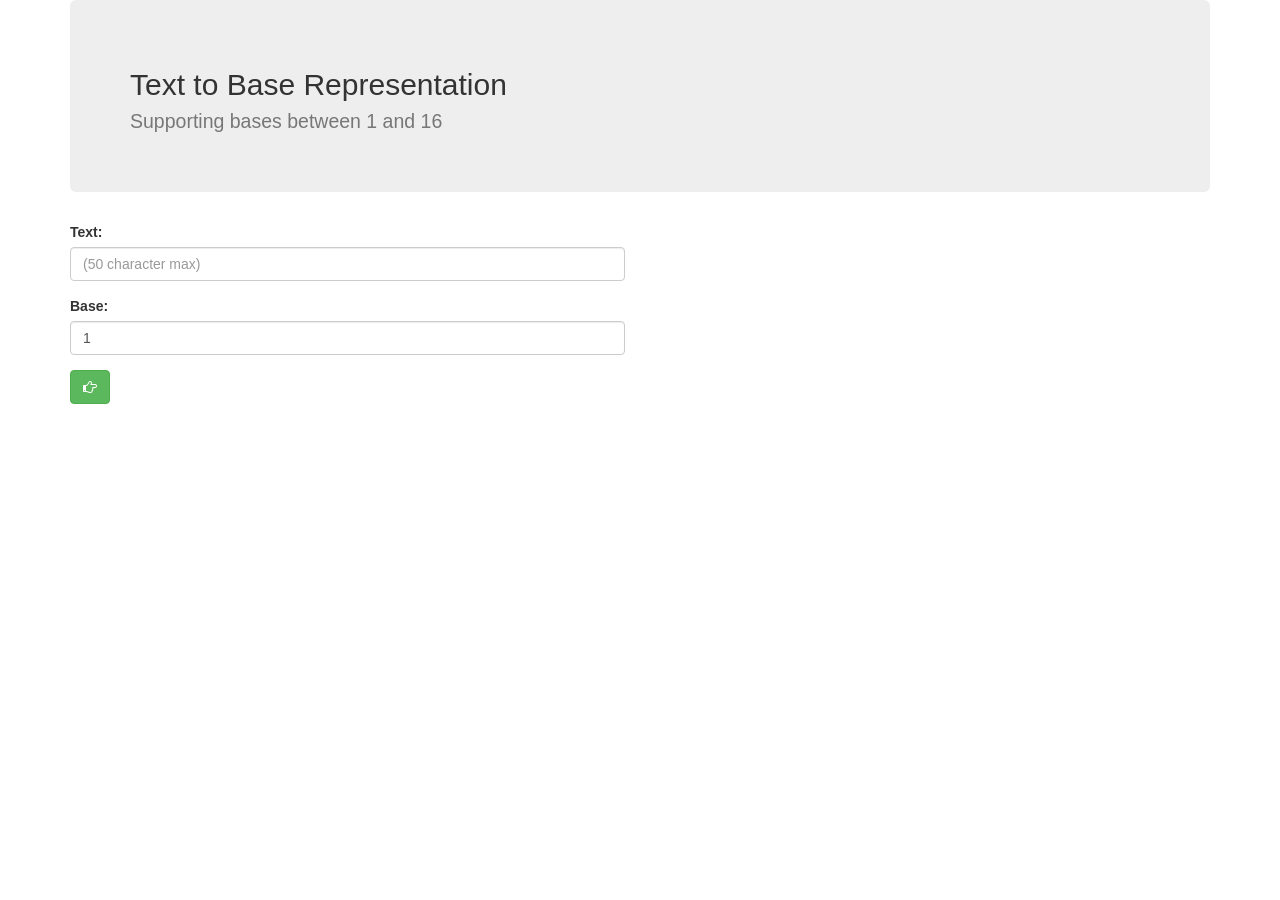
<file: public/index.html>
<!DOCTYPE html>
<html>
  <head>
    <meta charset="utf-8">
    <link rel="stylesheet" href="css/bootstrap.min.css">
    <link rel="stylesheet" href="css/font-awesome-4.4.0/css/font-awesome.min.css">
    <link rel="stylesheet" href="css/styles.css">
    <script src="js/jquery-1.11.3.min.js"></script>
    <script src="js/scripts.js"></script>
    <title>Text To Base Representation</title>
  </head>
  <body>
    <div class="container">
      <div class="jumbotron">
        <h2>
          Text to Base Representation<br>
          <small>Supporting bases between 1 and 16</small>
        </h2>
      </div>
      <div class="row">
        <div class="col-xs-6">
          <form id="text-input-form">
            <div class="form-group">
              <label for="text-to-convert">Text:</label>
              <input class="form-control focusable" type="text" name="text-to-convert" id="text-to-convert" maxlength="50" required placeholder="(50 character max)">
            </div>
            <div class="form-group">
              <label for="base">Base:</label>
              <input class="form-control focusable" type="number" name="base" id="base" min="1" max="16" value="1" required>
            </div>
            <button type="submit" class="btn btn-success" id="submit-button"></button>
          </form>
        </div>
        <div class="col-xs-6">
          <div id="result">
            <h3><span id="representation-header" class="output"></span> Representation</h3>
            <div id="converted-text" class="output"></div>
            <div id="graphical-representation" class="output">
            </div>
          </div>
        </div>
      </div>
    </div>
  </body>
</html>
</file>
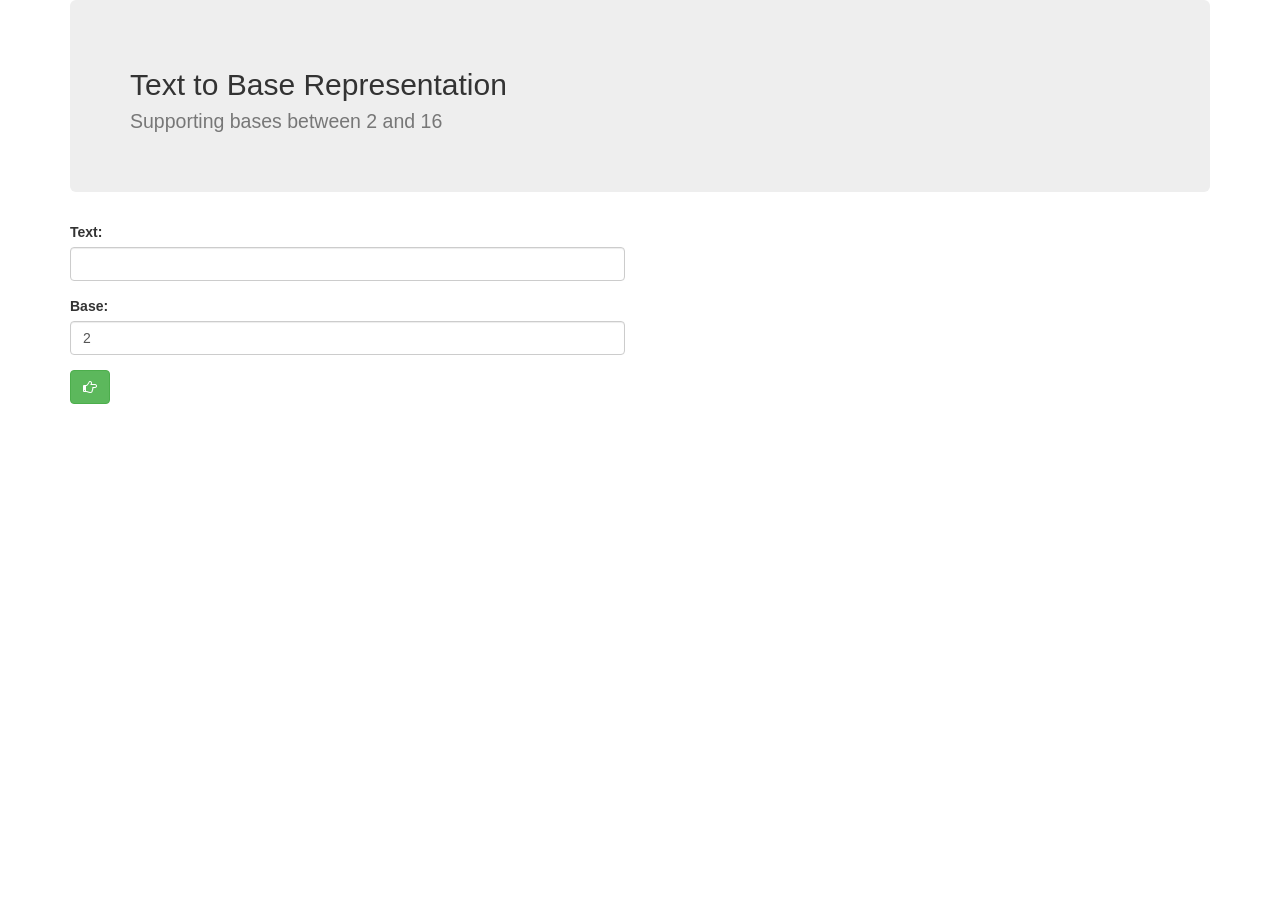
<file: site/public/index.html>
<!DOCTYPE html>
<html>
  <head>
    <meta charset="utf-8">
    <link rel="stylesheet" href="css/bootstrap.min.css">
    <link rel="stylesheet" href="css/font-awesome-4.4.0/css/font-awesome.min.css">
    <link rel="stylesheet" href="css/styles.css">
    <script src="js/jquery-1.11.3.min.js"></script>
    <script src="js/scripts.js"></script>
    <title>Text To Base Representation</title>
  </head>
  <body>
    <div class="container">
      <div class="jumbotron">
        <h2>
          Text to Base Representation<br>
          <small>Supporting bases between 2 and 16</small>
        </h2>
      </div>
      <div class="row">
        <div class="col-xs-6">
          <form id="text-input-form">
            <div class="form-group">
              <label for="text-to-convert">Text:</label>
              <input class="form-control" type="text" name="text-to-convert" id="text-to-convert" maxlength="50" required>
            </div>
            <div class="form-group">
              <label for="base">Base:</label>
              <input class="form-control" type="number" name="base" id="base" min="2" max="16" required value="2">
            </div>
            <button type="submit" class="btn btn-success" id="submit-button"></button>
          </form>
        </div>
        <div class="col-xs-6">
          <div id="result">
            <h3><span id="representation-header" class="output"></span> Representation</h3>
            <div id="converted-text" class="output">
            </div>
            <div id="graphical-representation" class="output">
              <!-- scripts.js appends here as needed -->
            </div>
          </div>
        </div>
      </div>
    </div>
  </body>
</html>
</file>
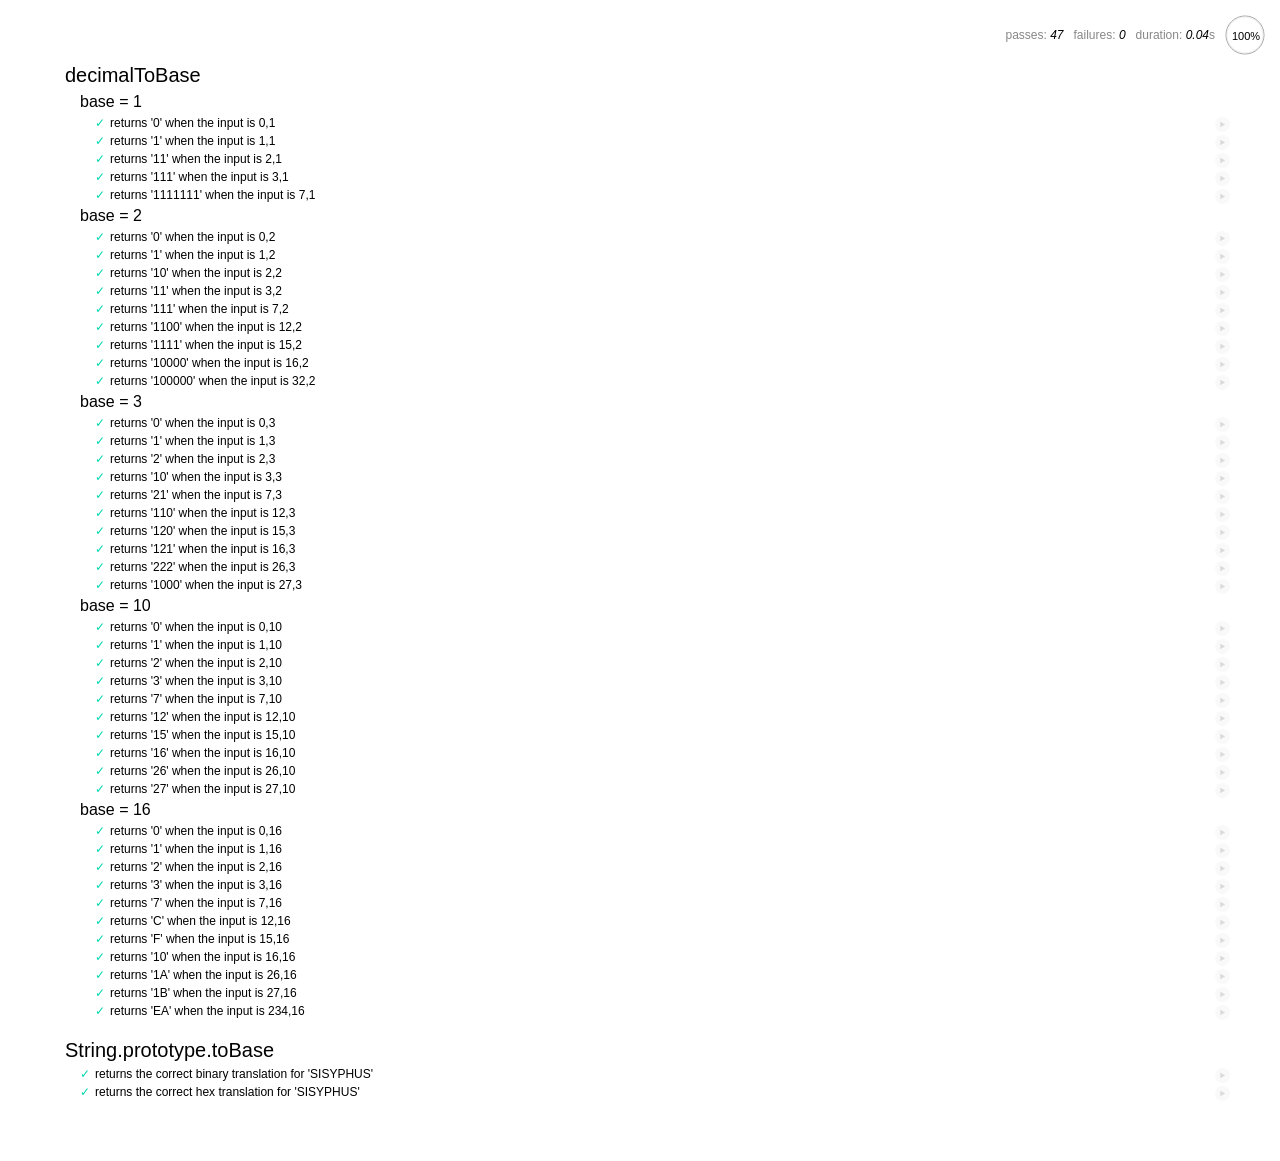
<file: spec/spec-runner.html>
<html>
<head>
  <title>Mocha spec runner</title>
  <link rel="stylesheet" href="mocha.css">
</head>
<body>
  <div id="mocha"></div>
  <script src="../public/js/jquery-1.11.3.min.js"></script>
  <script src="../public/js/scripts.js"></script>
  <script src="mocha.js"></script>
  <script src="chai.js"></script>
  <script>mocha.setup('bdd');</script>
  <script src="specs.js"></script>
  <script>
    expect = chai.expect;
    mocha.checkLeaks();
    mocha.globals(['jQuery']);
    mocha.run();
  </script>
</body>
</html>
</file>
<file: public/css/styles.css>
#result {
  display: none;
}

#converted-text {
  word-wrap: break-word;
}
</file>
<file: site/public/css/styles.css>
#result {
  display: none;
}

#converted-text {
  word-wrap: break-word;
}
</file>
<file: spec/mocha.css>
@charset "utf-8";

body {
  margin:0;
}

#mocha {
  font: 20px/1.5 "Helvetica Neue", Helvetica, Arial, sans-serif;
  margin: 60px 50px;
}

#mocha ul,
#mocha li {
  margin: 0;
  padding: 0;
}

#mocha ul {
  list-style: none;
}

#mocha h1,
#mocha h2 {
  margin: 0;
}

#mocha h1 {
  margin-top: 15px;
  font-size: 1em;
  font-weight: 200;
}

#mocha h1 a {
  text-decoration: none;
  color: inherit;
}

#mocha h1 a:hover {
  text-decoration: underline;
}

#mocha .suite .suite h1 {
  margin-top: 0;
  font-size: .8em;
}

#mocha .hidden {
  display: none;
}

#mocha h2 {
  font-size: 12px;
  font-weight: normal;
  cursor: pointer;
}

#mocha .suite {
  margin-left: 15px;
}

#mocha .test {
  margin-left: 15px;
  overflow: hidden;
}

#mocha .test.pending:hover h2::after {
  content: '(pending)';
  font-family: arial, sans-serif;
}

#mocha .test.pass.medium .duration {
  background: #c09853;
}

#mocha .test.pass.slow .duration {
  background: #b94a48;
}

#mocha .test.pass::before {
  content: '✓';
  font-size: 12px;
  display: block;
  float: left;
  margin-right: 5px;
  color: #00d6b2;
}

#mocha .test.pass .duration {
  font-size: 9px;
  margin-left: 5px;
  padding: 2px 5px;
  color: #fff;
  -webkit-box-shadow: inset 0 1px 1px rgba(0,0,0,.2);
  -moz-box-shadow: inset 0 1px 1px rgba(0,0,0,.2);
  box-shadow: inset 0 1px 1px rgba(0,0,0,.2);
  -webkit-border-radius: 5px;
  -moz-border-radius: 5px;
  -ms-border-radius: 5px;
  -o-border-radius: 5px;
  border-radius: 5px;
}

#mocha .test.pass.fast .duration {
  display: none;
}

#mocha .test.pending {
  color: #0b97c4;
}

#mocha .test.pending::before {
  content: '◦';
  color: #0b97c4;
}

#mocha .test.fail {
  color: #c00;
}

#mocha .test.fail pre {
  color: black;
}

#mocha .test.fail::before {
  content: '✖';
  font-size: 12px;
  display: block;
  float: left;
  margin-right: 5px;
  color: #c00;
}

#mocha .test pre.error {
  color: #c00;
  max-height: 300px;
  overflow: auto;
}

#mocha .test .html-error {
  overflow: auto;
  color: black;
  line-height: 1.5;
  display: block;
  float: left;
  clear: left;
  font: 12px/1.5 monaco, monospace;
  margin: 5px;
  padding: 15px;
  border: 1px solid #eee;
  max-width: 85%; /*(1)*/
  max-width: calc(100% - 42px); /*(2)*/
  max-height: 300px;
  word-wrap: break-word;
  border-bottom-color: #ddd;
  -webkit-border-radius: 3px;
  -webkit-box-shadow: 0 1px 3px #eee;
  -moz-border-radius: 3px;
  -moz-box-shadow: 0 1px 3px #eee;
  border-radius: 3px;
}

#mocha .test .html-error pre.error {
  border: none;
  -webkit-border-radius: none;
  -webkit-box-shadow: none;
  -moz-border-radius: none;
  -moz-box-shadow: none;
  padding: 0;
  margin: 0;
  margin-top: 18px;
  max-height: none;
}

/**
 * (1): approximate for browsers not supporting calc
 * (2): 42 = 2*15 + 2*10 + 2*1 (padding + margin + border)
 *      ^^ seriously
 */
#mocha .test pre {
  display: block;
  float: left;
  clear: left;
  font: 12px/1.5 monaco, monospace;
  margin: 5px;
  padding: 15px;
  border: 1px solid #eee;
  max-width: 85%; /*(1)*/
  max-width: calc(100% - 42px); /*(2)*/
  word-wrap: break-word;
  border-bottom-color: #ddd;
  -webkit-border-radius: 3px;
  -webkit-box-shadow: 0 1px 3px #eee;
  -moz-border-radius: 3px;
  -moz-box-shadow: 0 1px 3px #eee;
  border-radius: 3px;
}

#mocha .test h2 {
  position: relative;
}

#mocha .test a.replay {
  position: absolute;
  top: 3px;
  right: 0;
  text-decoration: none;
  vertical-align: middle;
  display: block;
  width: 15px;
  height: 15px;
  line-height: 15px;
  text-align: center;
  background: #eee;
  font-size: 15px;
  -moz-border-radius: 15px;
  border-radius: 15px;
  -webkit-transition: opacity 200ms;
  -moz-transition: opacity 200ms;
  transition: opacity 200ms;
  opacity: 0.3;
  color: #888;
}

#mocha .test:hover a.replay {
  opacity: 1;
}

#mocha-report.pass .test.fail {
  display: none;
}

#mocha-report.fail .test.pass {
  display: none;
}

#mocha-report.pending .test.pass,
#mocha-report.pending .test.fail {
  display: none;
}
#mocha-report.pending .test.pass.pending {
  display: block;
}

#mocha-error {
  color: #c00;
  font-size: 1.5em;
  font-weight: 100;
  letter-spacing: 1px;
}

#mocha-stats {
  position: fixed;
  top: 15px;
  right: 10px;
  font-size: 12px;
  margin: 0;
  color: #888;
  z-index: 1;
}

#mocha-stats .progress {
  float: right;
  padding-top: 0;
}

#mocha-stats em {
  color: black;
}

#mocha-stats a {
  text-decoration: none;
  color: inherit;
}

#mocha-stats a:hover {
  border-bottom: 1px solid #eee;
}

#mocha-stats li {
  display: inline-block;
  margin: 0 5px;
  list-style: none;
  padding-top: 11px;
}

#mocha-stats canvas {
  width: 40px;
  height: 40px;
}

#mocha code .comment { color: #ddd; }
#mocha code .init { color: #2f6fad; }
#mocha code .string { color: #5890ad; }
#mocha code .keyword { color: #8a6343; }
#mocha code .number { color: #2f6fad; }

@media screen and (max-device-width: 480px) {
  #mocha {
    margin: 60px 0px;
  }

  #mocha #stats {
    position: absolute;
  }
}
</file>
